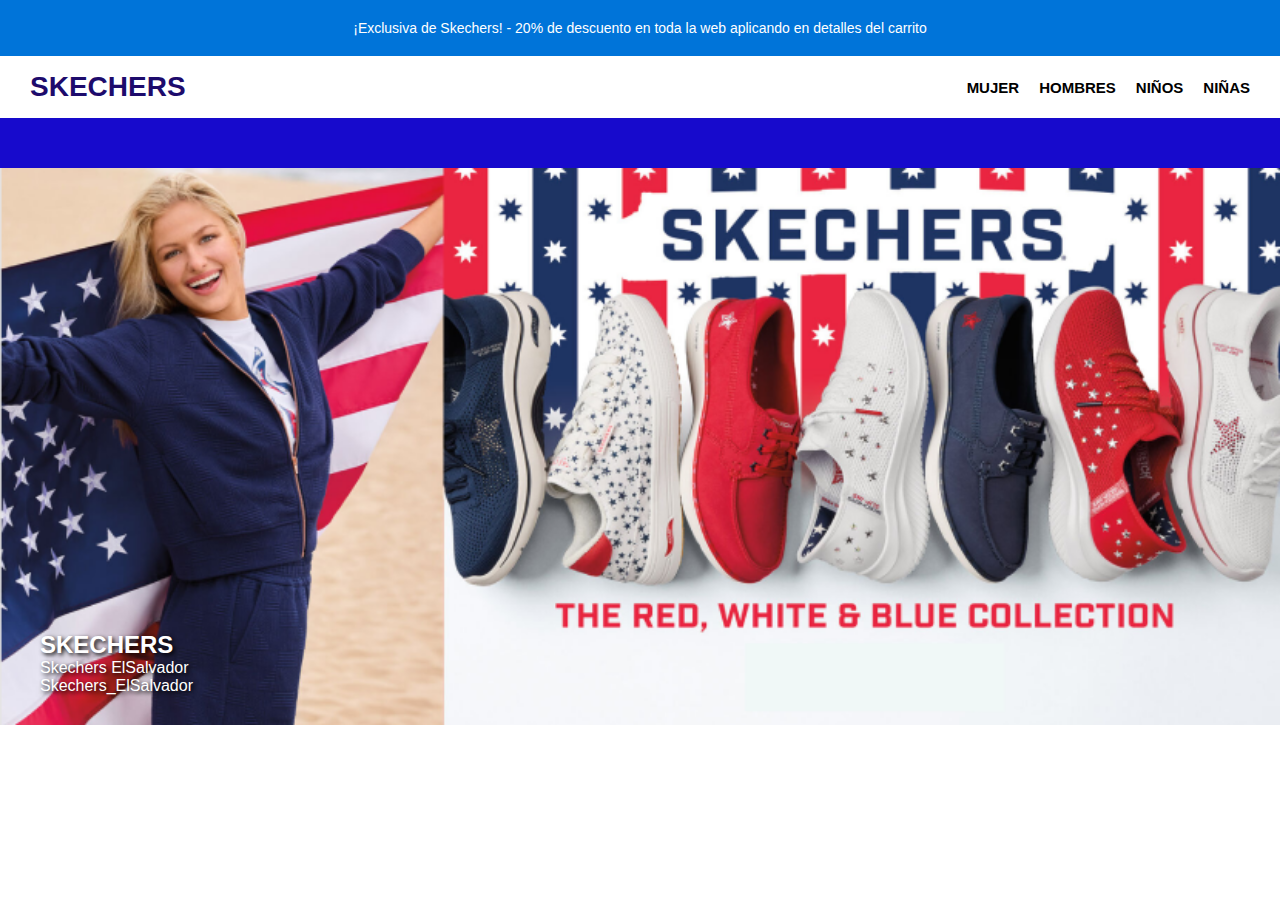
<file: index.html>
<!DOCTYPE html>
<html lang="es">
<head>
  <meta charset="UTF-8">
  <meta name="viewport" content="width=device-width, initial-scale=1.0">
  <title>Skechers - The Red, White & Blue Collection</title>
  <link rel="stylesheet" href="Css/index.css">
</head>
<body>
  <header>
    <div class="top-bar">
      ¡Exclusiva de Skechers! - 20% de descuento en toda la web aplicando en detalles del carrito
    </div>
    <nav class="navbar">
      <div class="logo">SKECHERS</div>
      <ul class="nav-links">
        <li><a href="#">MUJER</a></li>
        <li><a href="#">HOMBRES</a></li>
        <li><a href="#">NIÑOS</a></li>
        <li><a href="#">NIÑAS</a></li>
      </ul>
    </nav>
  </header>

  <main>
    <section class="banner">
      <img src="../img/zapatos S.png" alt="Skechers Red, White & Blue Collection">
      <div class="text-overlay">
        <h2>SKECHERS</h2>
        <p>Skechers ElSalvador</p>
        <p>Skechers_ElSalvador</p>
      </div>
    </section>
  </main>
</body>
</html>
</file>
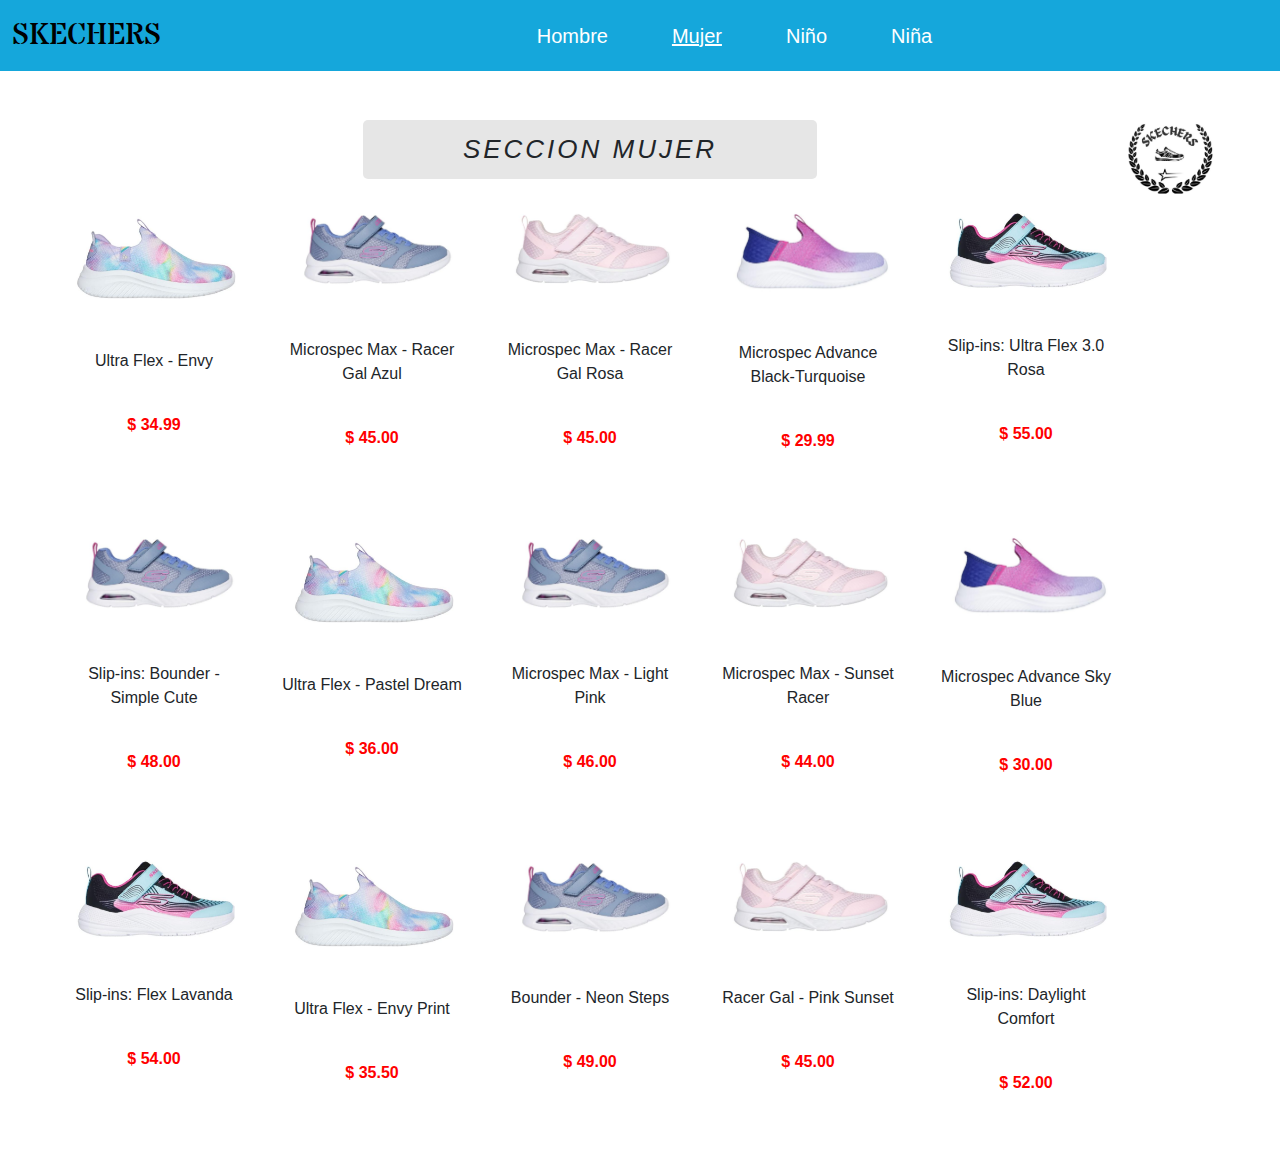
<file: html/mujerMo.html>
<!DOCTYPE html>
<html lang="es">
<head>
  <meta charset="UTF-8" />
  <title>Sección Mujeres</title>
  <meta name="viewport" content="width=device-width, initial-scale=1">

  <link href="https://cdn.jsdelivr.net/npm/bootstrap@5.3.7/dist/css/bootstrap.min.css" rel="stylesheet">
  <link href="https://fonts.googleapis.com/css2?family=Stardos+Stencil:wght@700&display=swap" rel="stylesheet">

  <style>
    * {
      box-sizing: border-box;
      font-family: Arial, sans-serif;
      margin: 0;
      padding: 0;
    }

    body {
      background-color: #fff;
    }

    .navbar {
      position: fixed;
      top: 0;
      width: 100%;
      z-index: 1000;
      background-color: #15a7db;
    }

    .skechers {
      font-family: 'Stardos Stencil', sans-serif;
      color: black;
      font-size: 30px;
      font-weight: 300;
    }

    .nav-link {
      color: white !important;
    }

    .nav-link.active {
      text-decoration: underline;
    }

    /* .sidebar eliminada porque no se usa */

    .contenido {
      padding: 120px 20px 40px;
      max-width: 1200px;
      margin: 0 auto;
    }

    .titulo {
      background-color: #e6e6e6;
      padding: 10px 100px;
      font-size: 26px;
      font-style: italic;
      letter-spacing: 3px;
      font-weight: 500;
      border-radius: 5px;
      display: inline-block;
      margin-bottom: 30px;
    }

    .logo {
      float: right;
      margin-bottom: 20px;
      width: 100px;
    }

    .productos {
      display: grid;
      grid-template-columns: repeat(auto-fit, minmax(160px, 1fr));
      gap: 40px 30px;
      justify-items: center;
    }

    .producto {
      width: 100%;
      max-width: 180px;
      text-align: center;
    }

    .producto img {
      width: 100%;
      height: auto;
    }

    .producto p {
      margin: 40px 0;
    }

    .precio {
      color: red;
      font-weight: bold;
    }
  </style>
</head>
<body>

  <!-- NAVBAR superior Bootstrap -->
  <nav class="navbar navbar-expand-lg">
    <div class="container-fluid">
      <a class="navbar-brand skechers" href="index.html">SKECHERS</a>
      <button class="navbar-toggler" type="button" data-bs-toggle="collapse" data-bs-target="#navbarNavAltMarkup">
        <span class="navbar-toggler-icon"></span>
      </button>
      <div class="collapse navbar-collapse" id="navbarNavAltMarkup">
        <div class="navbar-nav mx-auto">
          <a class="nav-link mx-4 fs-5" href="hombre.html">Hombre</a>
          <a class="nav-link mx-4 fs-5 active" aria-current="page" href="mujerMO.html">Mujer</a>
          <a class="nav-link mx-4 fs-5" href="niño.html">Niño</a>
          <a class="nav-link ms-4 fs-5" href="niñas.html">Niña</a>
        </div>
      </div>
    </div>
  </nav>

  <div class="contenido">

    <img src="../img/logoSkecher.png" alt="Logo Skechers" class="logo">

    <div style="text-align: center;">
      <div class="titulo">SECCION MUJER</div>
    </div>

    <div class="productos">
      <div class="producto">
    <img src="../img/zapato1m.png" alt="Ultra Flex - Envy">
    <p>Ultra Flex - Envy</p>
    <p class="precio">$ 34.99</p>
  </div>

  <div class="producto">
    <img src="../img/zapato2m.png" alt="Racer Gal Azul">
    <p>Microspec Max - Racer Gal Azul</p>
    <p class="precio">$ 45.00</p>
  </div>

  <div class="producto">
    <img src="../img/zapato3m.png" alt="Racer Gal Rosa">
    <p>Microspec Max - Racer Gal Rosa</p>
    <p class="precio">$ 45.00</p>
  </div>

  <div class="producto">
    <img src="../img/5.png" alt="Advance Black-Turquoise">
    <p>Microspec Advance Black-Turquoise</p>
    <p class="precio">$ 29.99</p>
  </div>

  <div class="producto">
    <img src="../img/6.png" alt="Slip-ins Flex Rosa">
    <p>Slip-ins: Ultra Flex 3.0 Rosa</p>
    <p class="precio">$ 55.00</p>
  </div>

  <div class="producto">
    <img src="../img/zapato2m.png" alt="Bounder Simple Cute">
    <p>Slip-ins: Bounder - Simple Cute</p>
    <p class="precio">$ 48.00</p>
  </div>

  <div class="producto">
    <img src="../img/zapato1m.png" alt="Pastel Dream">
    <p>Ultra Flex - Pastel Dream</p>
    <p class="precio">$ 36.00</p>
  </div>

  <div class="producto">
    <img src="../img/zapato2m.png" alt="Light Pink">
    <p>Microspec Max - Light Pink</p>
    <p class="precio">$ 46.00</p>
  </div>

  <div class="producto">
    <img src="../img/zapato3m.png" alt="Sunset Racer">
    <p>Microspec Max - Sunset Racer</p>
    <p class="precio">$ 44.00</p>
  </div>

  <div class="producto">
    <img src="../img/5.png" alt="Advance Sky Blue">
    <p>Microspec Advance Sky Blue</p>
    <p class="precio">$ 30.00</p>
  </div>

  <div class="producto">
    <img src="../img/6.png" alt="Flex Slip-ins Lavanda">
    <p>Slip-ins: Flex Lavanda</p>
    <p class="precio">$ 54.00</p>
  </div>

  <div class="producto">
    <img src="../img/zapato1m.png" alt="Envy Print">
    <p>Ultra Flex - Envy Print</p>
    <p class="precio">$ 35.50</p>
  </div>

  <div class="producto">
    <img src="../img/zapato2m.png" alt="Bounder Neon">
    <p>Bounder - Neon Steps</p>
    <p class="precio">$ 49.00</p>
  </div>

  <div class="producto">
    <img src="../img/zapato3m.png" alt="Racer Pink Sunset">
    <p>Racer Gal - Pink Sunset</p>
    <p class="precio">$ 45.00</p>
  </div>

  <div class="producto">
    <img src="../img/6.png" alt="Slip-ins Daylight">
    <p>Slip-ins: Daylight Comfort</p>
    <p class="precio">$ 52.00</p>
  </div>
    </div>
  </div>

  <!-- Bootstrap JS -->
  <script src="https://cdn.jsdelivr.net/npm/bootstrap@5.3.3/dist/js/bootstrap.bundle.min.js"></script>

</body>
</html>
</file>
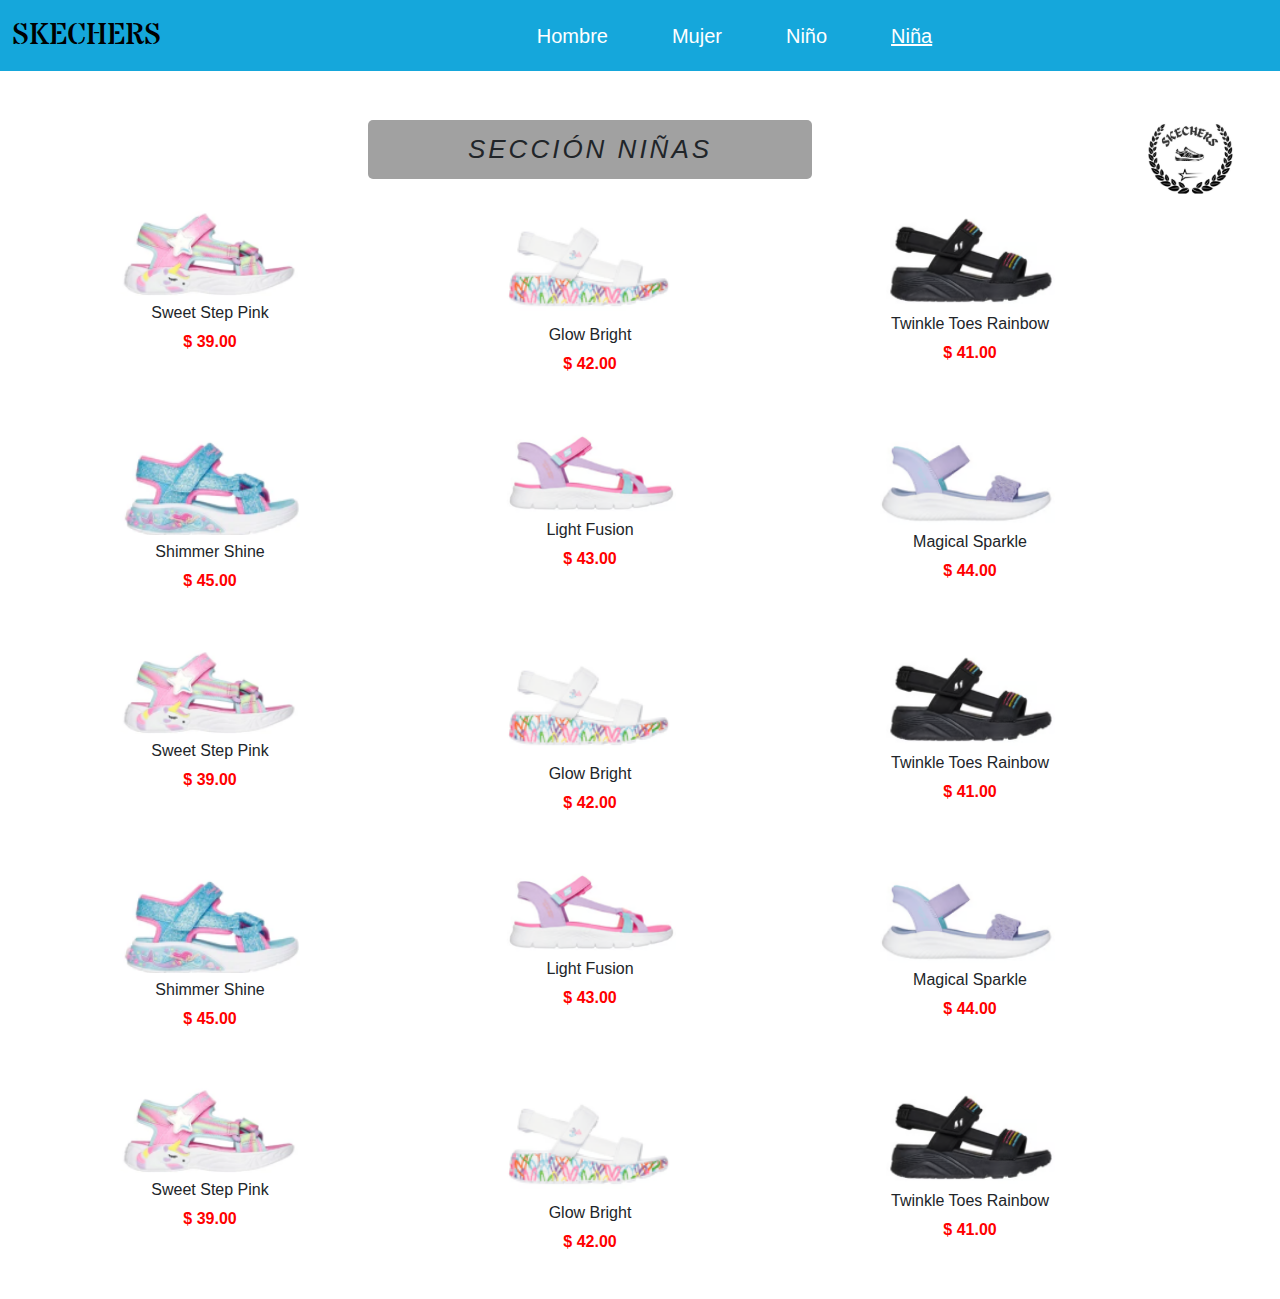
<file: html/niñas.html>
<!DOCTYPE html>
<html lang="es">
<head>
  <meta charset="UTF-8">
  <title>Sección Niñas</title>
  <meta name="viewport" content="width=device-width, initial-scale=1">

  <link href="https://cdn.jsdelivr.net/npm/bootstrap@5.3.7/dist/css/bootstrap.min.css" rel="stylesheet">
  <link href="https://fonts.googleapis.com/css2?family=Stardos+Stencil:wght@700&display=swap" rel="stylesheet">

  <style>
    * {
      box-sizing: border-box;
      font-family: Arial, sans-serif;
      margin: 0;
      padding: 0;
    }

    body {
      background-color: #fff;
    }

    .navbar {
      position: fixed;
      top: 0;
      width: 100%;
      z-index: 1000;
      background-color: #15a7db
    }

    .skechers {
      font-family: 'Stardos Stencil', sans-serif;
      color: black;
      font-size: 30px;
      font-weight: 300;
    }

    .nav-link {
      color: white !important;
    }

    .nav-link.active {
      text-decoration: underline;
    }

    .contenido {
      padding: 120px 40px 40px;
      width: 100%;
    }

    .titulo {
      background-color: #a1a1a1;
      padding: 10px 100px;
      font-size: 26px;
      font-style: italic;
      letter-spacing: 3px;
      font-weight: 500;
      border-radius: 5px;
      display: inline-block;
      margin-bottom: 30px;
    }

    .logo {
      float: right;
      margin-bottom: 20px;
      width: 100px;
    }

    .productos {
      display: grid;
      grid-template-columns: repeat(3, 1fr);
      gap: 50px 40px;
      justify-items: center;
    }

    .producto {
      width: 180px;
      text-align: center;
    }

    .producto img {
      width: 100%;
      height: auto;
    }

    .producto p {
      margin: 5px 0;
    }

    .precio {
      color: red;
      font-weight: bold;
    }

    @media screen and (max-width: 768px) {
      .productos {
        grid-template-columns: repeat(2, 1fr);
      }

      .titulo {
        padding: 10px 30px;
      }
    }

    @media screen and (max-width: 480px) {
      .productos {
        grid-template-columns: 1fr;
      }
    }
  </style>
</head>
<body>

  <nav class="navbar navbar-expand-lg">
    <div class="container-fluid">
      <a class="navbar-brand skechers" href="index.html">SKECHERS</a>
      <button class="navbar-toggler" type="button" data-bs-toggle="collapse" data-bs-target="#navbarNavAltMarkup">
        <span class="navbar-toggler-icon"></span>
      </button>
      <div class="collapse navbar-collapse" id="navbarNavAltMarkup">
        <div class="navbar-nav mx-auto">
          <a class="nav-link mx-4 fs-5" href="hombre.html">Hombre</a>
          <a class="nav-link mx-4 fs-5" href="mujerMO.html">Mujer</a>
          <a class="nav-link mx-4 fs-5" href="niño.html">Niño</a>
          <a class="nav-link ms-4 fs-5 active" href="#">Niña</a>
        </div>
      </div>
    </div>
  </nav>

  <div class="contenido">
    <img src="../img/logoSkecher.png" alt="Logo Skechers" class="logo">

    <div style="text-align: center;">
      <div class="titulo">SECCIÓN NIÑAS</div>
    </div>

    <div class="productos">
      <!-- 15 productos -->
      <div class="producto"><img src="../img/niña1.png" alt="Zapato Niña 1"><p>Sweet Step Pink</p><p class="precio">$ 39.00</p></div>
      <div class="producto"><img src="../img/niña2.png" alt="Zapato Niña 2"><p>Glow Bright</p><p class="precio">$ 42.00</p></div>
      <div class="producto"><img src="../img/niña3.png" alt="Zapato Niña 3"><p>Twinkle Toes Rainbow</p><p class="precio">$ 41.00</p></div>
      <div class="producto"><img src="../img/niña4.png" alt="Zapato Niña 4"><p>Shimmer Shine</p><p class="precio">$ 45.00</p></div>
      <div class="producto"><img src="../img/niña5.png" alt="Zapato Niña 5"><p>Light Fusion</p><p class="precio">$ 43.00</p></div>
      <div class="producto"><img src="../img/niña6.png" alt="Zapato Niña 6"><p>Magical Sparkle</p><p class="precio">$ 44.00</p></div>
      <div class="producto"><img src="../img/niña1.png" alt="Zapato Niña 1"><p>Sweet Step Pink</p><p class="precio">$ 39.00</p></div>
      <div class="producto"><img src="../img/niña2.png" alt="Zapato Niña 2"><p>Glow Bright</p><p class="precio">$ 42.00</p></div>
      <div class="producto"><img src="../img/niña3.png" alt="Zapato Niña 3"><p>Twinkle Toes Rainbow</p><p class="precio">$ 41.00</p></div>
      <div class="producto"><img src="../img/niña4.png" alt="Zapato Niña 4"><p>Shimmer Shine</p><p class="precio">$ 45.00</p></div>
      <div class="producto"><img src="../img/niña5.png" alt="Zapato Niña 5"><p>Light Fusion</p><p class="precio">$ 43.00</p></div>
      <div class="producto"><img src="../img/niña6.png" alt="Zapato Niña 6"><p>Magical Sparkle</p><p class="precio">$ 44.00</p></div>
      <div class="producto"><img src="../img/niña1.png" alt="Zapato Niña 1"><p>Sweet Step Pink</p><p class="precio">$ 39.00</p></div>
      <div class="producto"><img src="../img/niña2.png" alt="Zapato Niña 2"><p>Glow Bright</p><p class="precio">$ 42.00</p></div>
      <div class="producto"><img src="../img/niña3.png" alt="Zapato Niña 3"><p>Twinkle Toes Rainbow</p><p class="precio">$ 41.00</p></div>
    </div>
  </div>

  <script src="https://cdn.jsdelivr.net/npm/bootstrap@5.3.3/dist/js/bootstrap.bundle.min.js"></script>
</body>
</html>
</file>
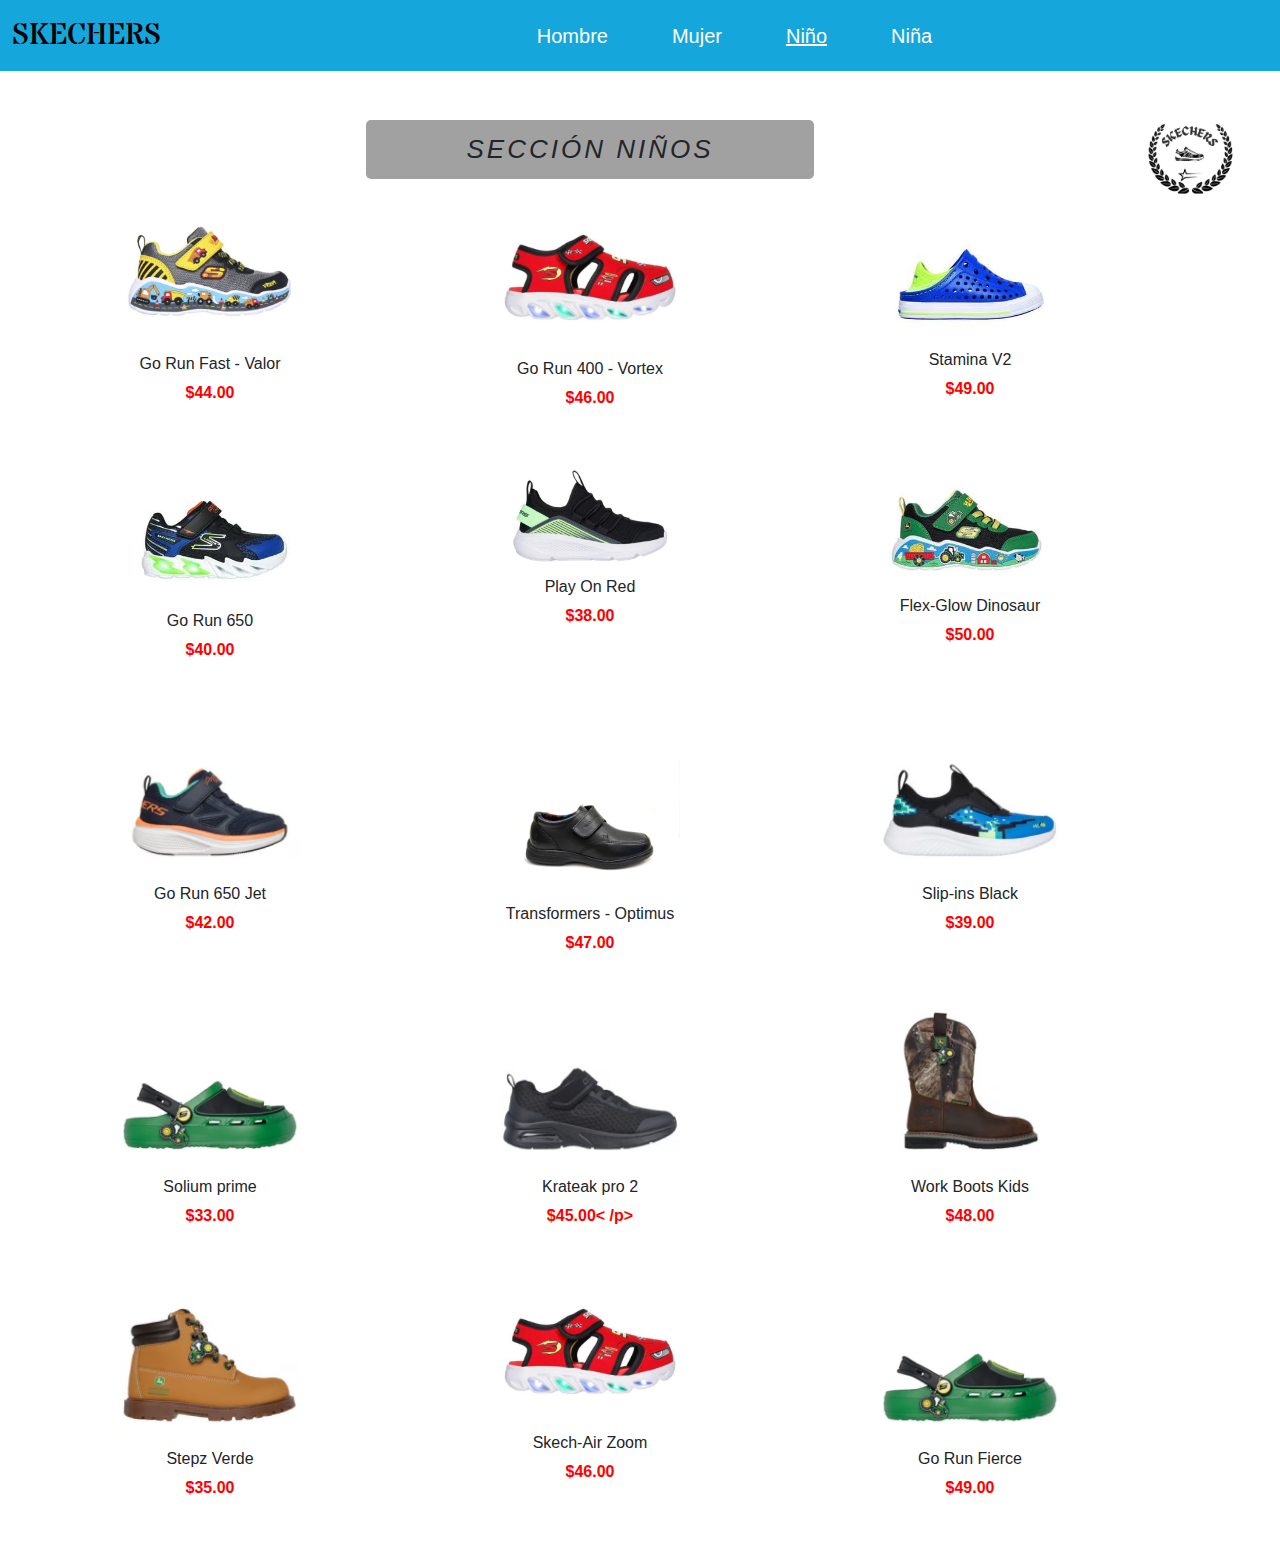
<file: html/niño.html>
<!DOCTYPE html>
<html lang="es">
<head>
  <meta charset="UTF-8">
  <title>Sección Niño   s</title>
  <meta name="viewport" content="width=device-width, initial-scale=1">

  <link href="https://cdn.jsdelivr.net/npm/bootstrap@5.3.7/dist/css/bootstrap.min.css" rel="stylesheet">
  <link href="https://fonts.googleapis.com/css2?family=Stardos+Stencil:wght@700&display=swap" rel="stylesheet">

  <style>
    * {
      box-sizing: border-box;
      font-family: Arial, sans-serif;
      margin: 0;
      padding: 0;
    }

    body {
      background-color: #fff;
    }

    .navbar {
      position: fixed;
      top: 0;
      width: 100%;
      z-index: 1000;
      background-color: #15a7db
    }

    .skechers {
      font-family: 'Stardos Stencil', sans-serif;
      color: black;
      font-size: 30px;
      font-weight: 300;
    }

    .nav-link {
      color: white !important;
    }

    .nav-link.active {
      text-decoration: underline;
    }

    .contenido {
      padding: 120px 40px 40px;
      width: 100%;
    }

    .titulo {
      background-color: #a1a1a1;
      padding: 10px 100px;
      font-size: 26px;
      font-style: italic;
      letter-spacing: 3px;
      font-weight: 500;
      border-radius: 5px;
      display: inline-block;
      margin-bottom: 30px;
    }

    .logo {
      float: right;
      margin-bottom: 20px;
      width: 100px;
    }

    .productos {
      display: grid;
      grid-template-columns: repeat(3, 1fr);
      gap: 50px 40px;
      justify-items: center;
    }

    .producto {
      width: 180px;
      text-align: center;
    }

    .producto img {
      width: 100%;
      height: auto;
    }

    .producto p {
      margin: 5px 0;
    }

    .precio {
      color: red;
      font-weight: bold;
    }

    @media screen and (max-width: 768px) {
      .productos {
        grid-template-columns: repeat(2, 1fr);
      }

      .titulo {
        padding: 10px 30px;
      }
    }

    @media screen and (max-width: 480px) {
      .productos {
        grid-template-columns: 1fr;
      }
    }
  </style>
</head>
<body>

  <nav class="navbar navbar-expand-lg">
    <div class="container-fluid">
      <a class="navbar-brand skechers" href="index.html">SKECHERS</a>
      <button class="navbar-toggler" type="button" data-bs-toggle="collapse" data-bs-target="#navbarNavAltMarkup">
        <span class="navbar-toggler-icon"></span>
      </button>
      <div class="collapse navbar-collapse" id="navbarNavAltMarkup">
        <div class="navbar-nav mx-auto">
          <a class="nav-link mx-4 fs-5" href="hombre.html">Hombre</a>
          <a class="nav-link mx-4 fs-5" href="mujerMO.html">Mujer</a>
          <a class="nav-link mx-4 fs-5 active" href="#">Niño</a>
          <a class="nav-link ms-4 fs-5 " href="niñas.html">Niña</a>
        </div>
      </div>
    </div>
  </nav>

  <div class="contenido">
    <img src="../img/logoSkecher.png" alt="Logo Skechers" class="logo">

    <div style="text-align: center;">
      <div class="titulo">SECCIÓN NIÑOS</div>
    </div>

    <div class="productos">
      <!-- 15 productos -->

  <div class="producto"><img src="../img/image 1.png" alt="Zapato Niño 1"><p>Go Run Fast - Valor</p><p class="precio">$44.00</p></div>
  <div class="producto"><img src="../img/image 2.png" alt="Zapato Niño 2"><p>Go Run 400 - Vortex</p><p class="precio">$46.00</p></div>
  <div class="producto"><img src="../img/image 3.png" alt="Zapato Niño 3"><p>Stamina V2</p><p class="precio">$49.00</p></div>
  <div class="producto"><img src="../img/image 4.png" alt="Zapato Niño 4"><p>Go Run 650</p><p class="precio">$40.00</p></div>
  <div class="producto"><img src="../img/image 5.png" alt="Zapato Niño 5"><p>Play On Red</p><p class="precio">$38.00</p></div>
  <div class="producto"><img src="../img/image 6.png" alt="Zapato Niño 6"><p>Flex-Glow Dinosaur</p><p class="precio">$50.00</p></div>
  <div class="producto"><img src="../img/nino1.png" alt="Zapato Niño 7"><p>Go Run 650 Jet</p><p class="precio">$42.00</p></div>
  <div class="producto"><img src="../img/nino8.webp" alt="Zapato Niño 8"><p>Transformers - Optimus</p><p class="precio">$47.00</p></div>
  <div class="producto"><img src="../img/nino9.png" alt="Zapato Niño 9"><p>Slip-ins Black</p><p class="precio">$39.00</p></div>
  <div class="producto"><img src="../img/nino15.png" alt="Zapato Niño 10"><p>Solium prime</p><p class="precio">$33.00</p></div>
  <div class="producto"><img src="../img/nino11.png" alt="Zapato Niño 11"><p>Krateak pro 2</p><p class="precio">$45.00< /p></div>
  <div class="producto"><img src="../img/nino12.png" alt="Zapato Niño 12"><p>Work Boots Kids</p><p class="precio">$48.00</p></div>
  <div class="producto"><img src="../img/nino13.png" alt="Zapato Niño 13"><p>Stepz Verde</p><p class="precio">$35.00</p></div>
  <div class="producto"><img src="../img/image 2.png" alt="Zapato Niño 14"><p>Skech-Air Zoom</p><p class="precio">$46.00</p></div>
  <div class="producto"><img src="../img/nino15.png" alt="Zapato Niño 15"><p>Go Run Fierce</p><p class="precio">$49.00</p></div>
</div>
</div>
</div>

  <script src="https://cdn.jsdelivr.net/npm/bootstrap@5.3.3/dist/js/bootstrap.bundle.min.js"></script>
</body>
</html>
</file>
<file: Css/index.css>
* {
  margin: 0;
  padding: 0;
  box-sizing: border-box;
}

body {
  font-family: Arial, sans-serif;
}

.top-bar {
  background-color: #0074d9;
  color: white;
  text-align: center;
  padding: 20px;
  font-size: 14px;
}

.navbar {
  background-color: white;
  display: flex;
  justify-content: space-between;
  align-items: center;
  padding: 15px 30px;
  border-bottom: 50px solid #170acc;
}

.logo {
  font-size: 28px;
  font-weight: bold;
  color: #1D0B6C;
}

.nav-links {
  list-style: none;
  font-size: 15px;
  font-weight: bold;
  display: flex;
  gap: 20px;
}

.nav-links li a {
  text-decoration: none;
  color: black;
  font-weight: bold;
}

.banner {
  position: relative;
  width: 100%;
  max-width: 100%;
  overflow: hidden;
  text-align:left;
  color:black;
}

.banner img {
  width: 100%;
  height: auto;
  display: block;
}

.text-overlay {
  position: absolute;
  bottom: 30px;
  left: 40px;
  color: #fff;
  text-shadow: 2px 2px 4px black;
}
</file>
